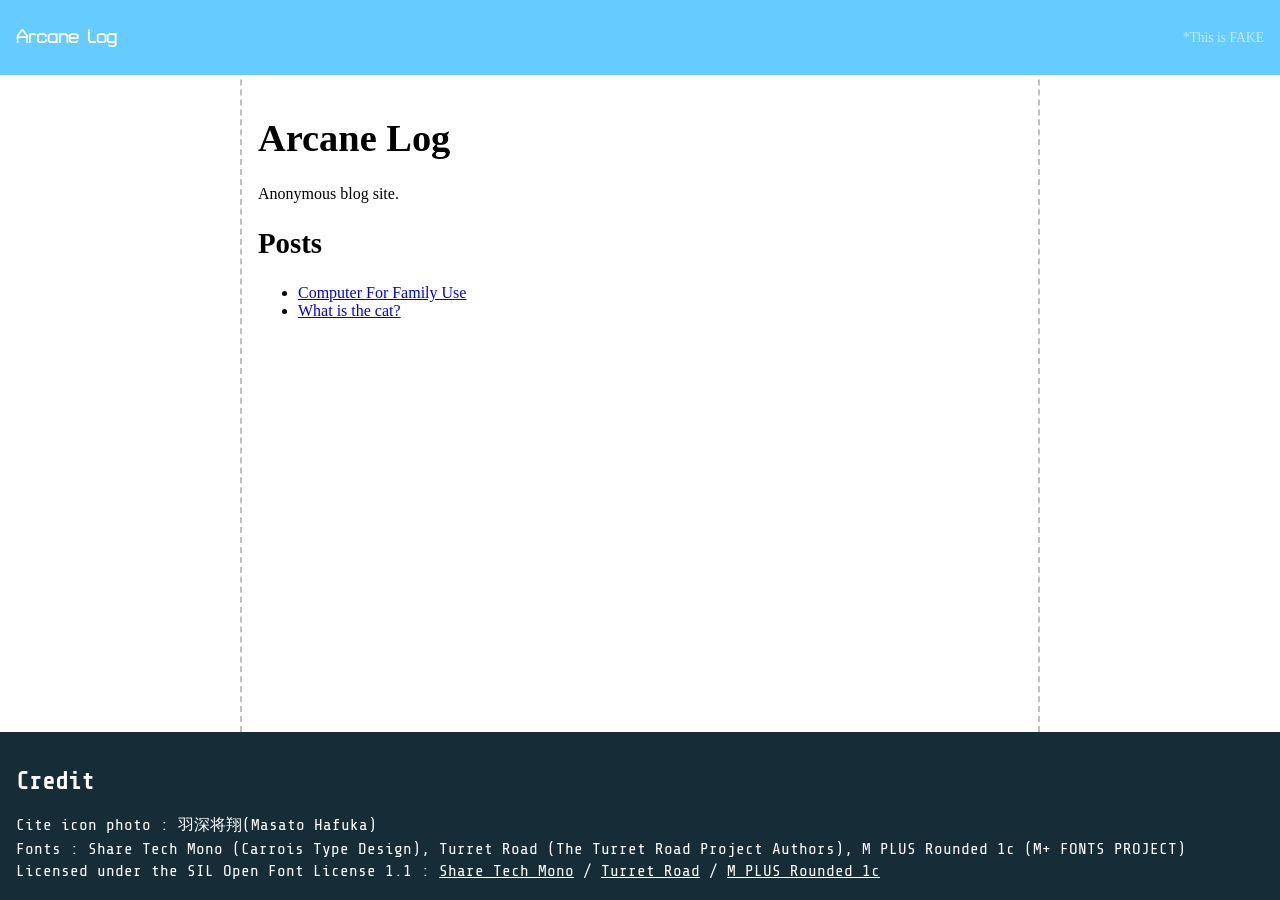
<file: index.html>
<!DOCTYPE html>
<html lang="en">
<head>
    <meta charset="UTF-8">
    <meta name="viewport" content="width=device-width, initial-scale=1">
    <title>Arcane Log</title>
    <link rel = "icon" type = "image/jpg" href = "assets/img/icon.jpg">
    <link rel = "stylesheet" href = "assets/css/style.css">
    <script src = "assets/js/script.js" defer></script>
    <meta name = "description" content = "Anonymous blog site">
    <meta property = "og:title" content="Arcane Log">
    <meta property = "og:description" content = "Anonymous blog site">
    <meta property = "og:image" content = "https://pfp-jpg.github.io/arcane_log/assets/img/meta.png">
</head>
<body>
    <nav class = "topbar">
        <a class = "topbar_title" href = "./">Arcane Log</a>
        <p class="topbar_info">*This is FAKE</p>
    </nav>
    <main class = "body">
        <h1>Arcane Log</h1>
        <p>Anonymous blog site.</p>
        <h2>Posts</h2>
        <ul>
            <li><a href="computer_for_family_use/">Computer For Family Use</a></li>
            <li><a href="cat/">What is the cat?</a></li>
        </ul>
    </main>
    <footer class = "footer">
        <h2 class = "credit">Credit</h2>
        <p class = "credits">Cite icon photo : 羽深将翔(Masato Hafuka)</p>
        <p class="credits">
            Fonts : Share Tech Mono (Carrois Type Design),
            Turret Road (The Turret Road Project Authors),
            M PLUS Rounded 1c (M+ FONTS PROJECT)
        </p>
        <p class="credits">
            Licensed under the SIL Open Font License 1.1 :
            <a href="assets/fonts/Share/OFL.txt">Share Tech Mono</a> /
            <a href="assets/fonts/Turret_Road/OFL.txt">Turret Road</a> /
            <a href="assets/fonts/M_PLUS_Rounded_1c/OFL.txt">M PLUS Rounded 1c</a>
        </p>
    </footer>
</body>
</html>
</file>
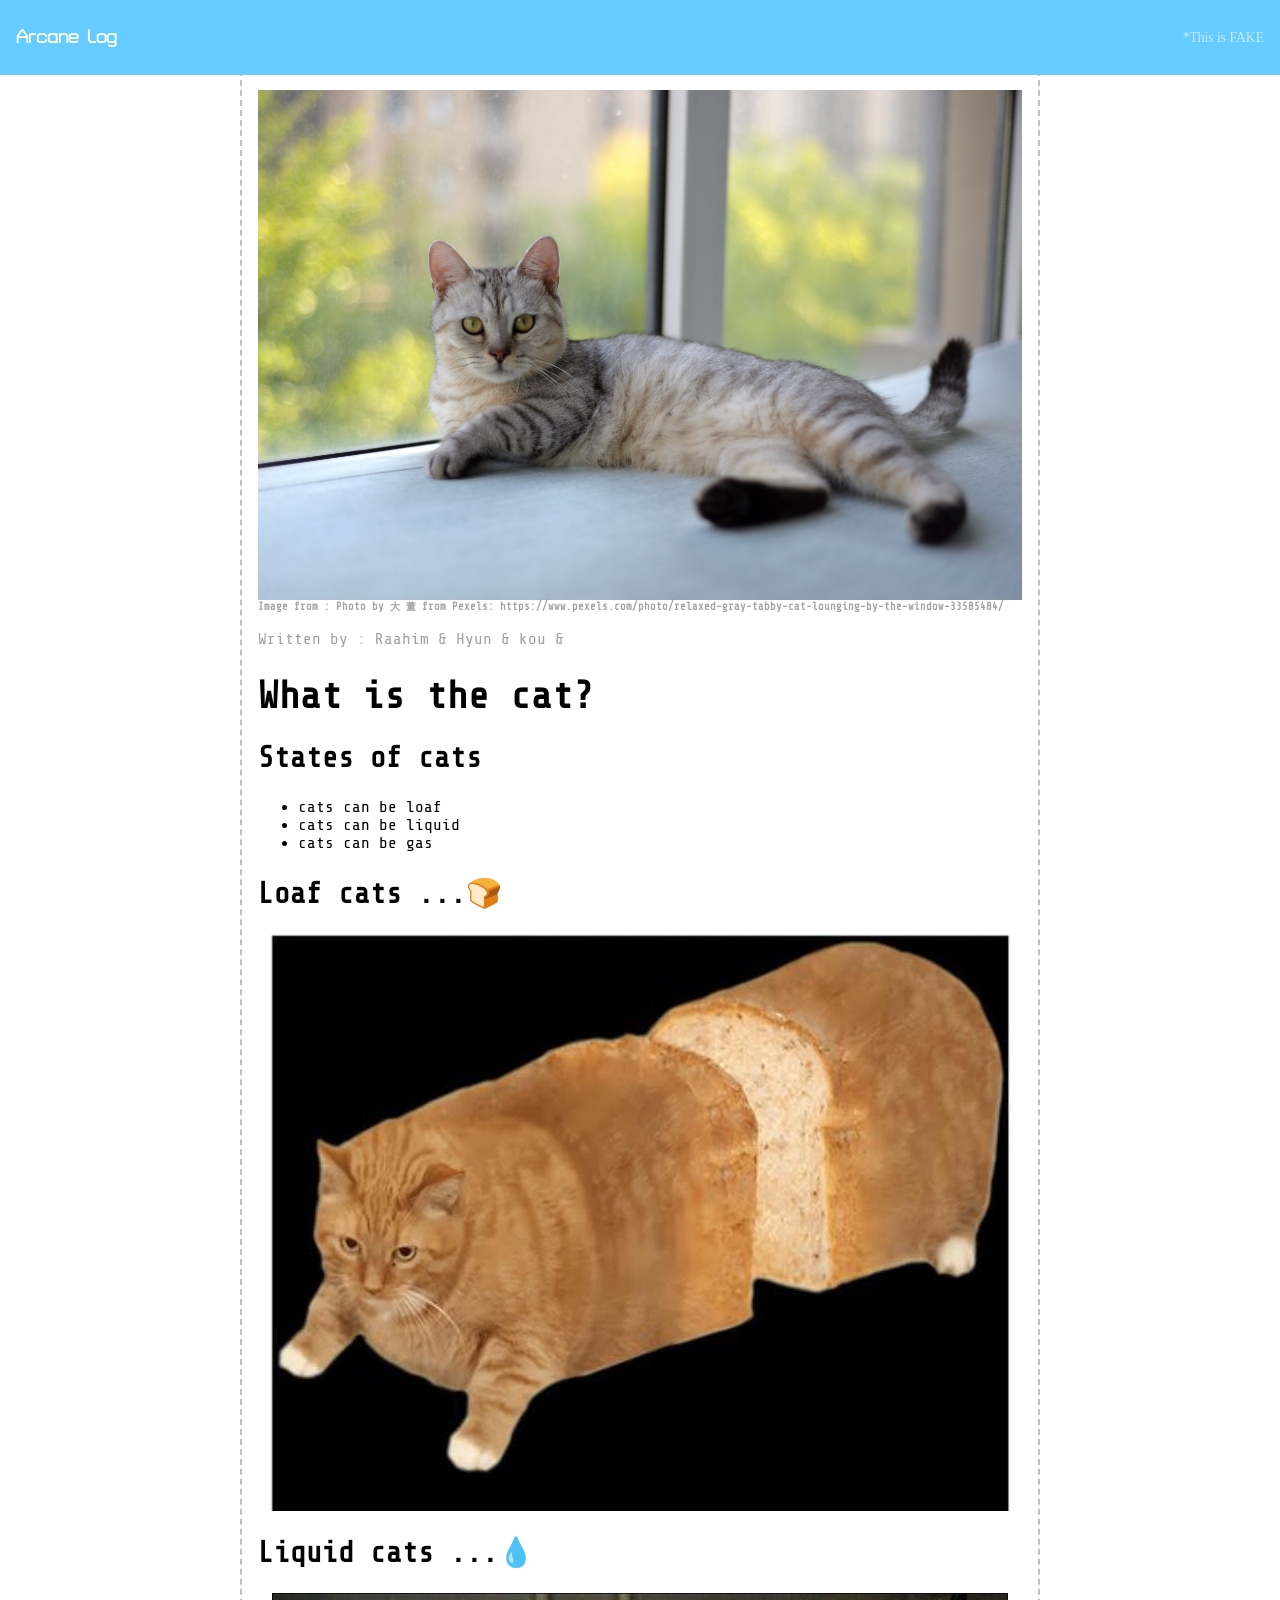
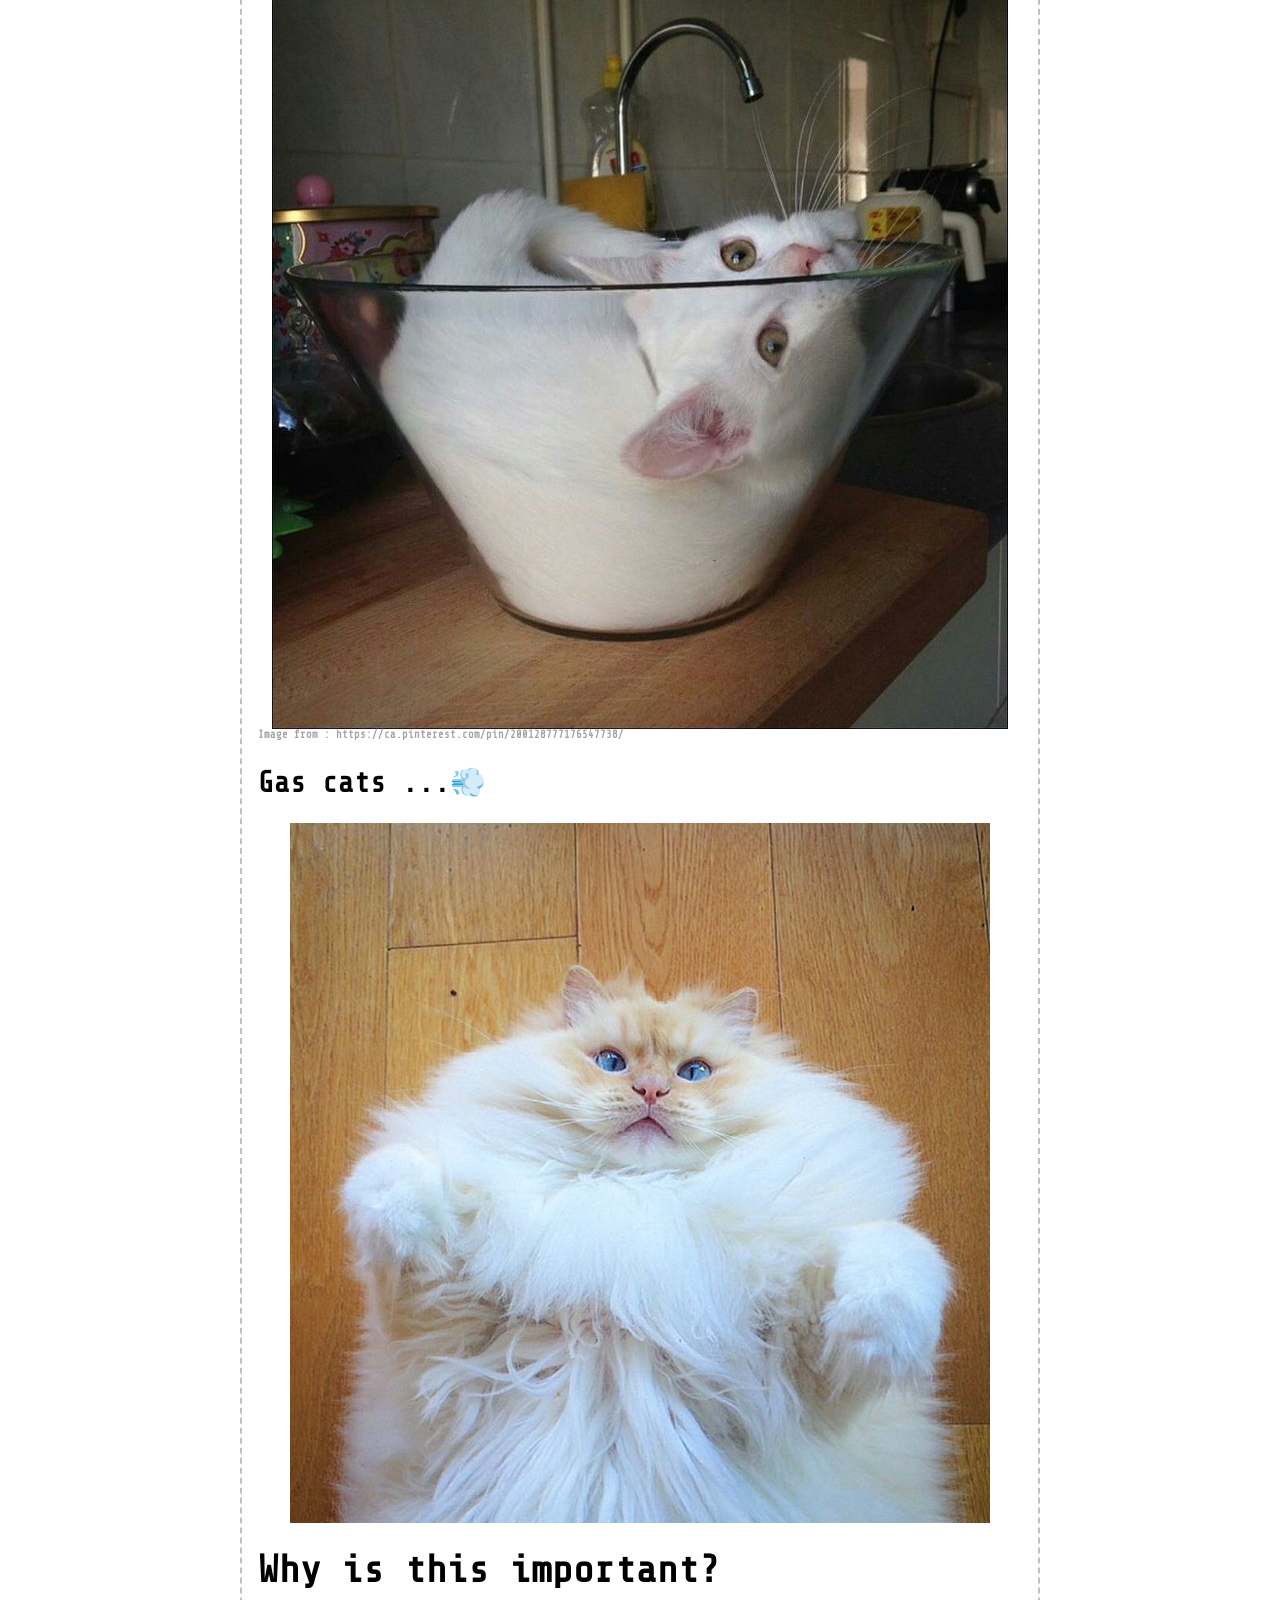
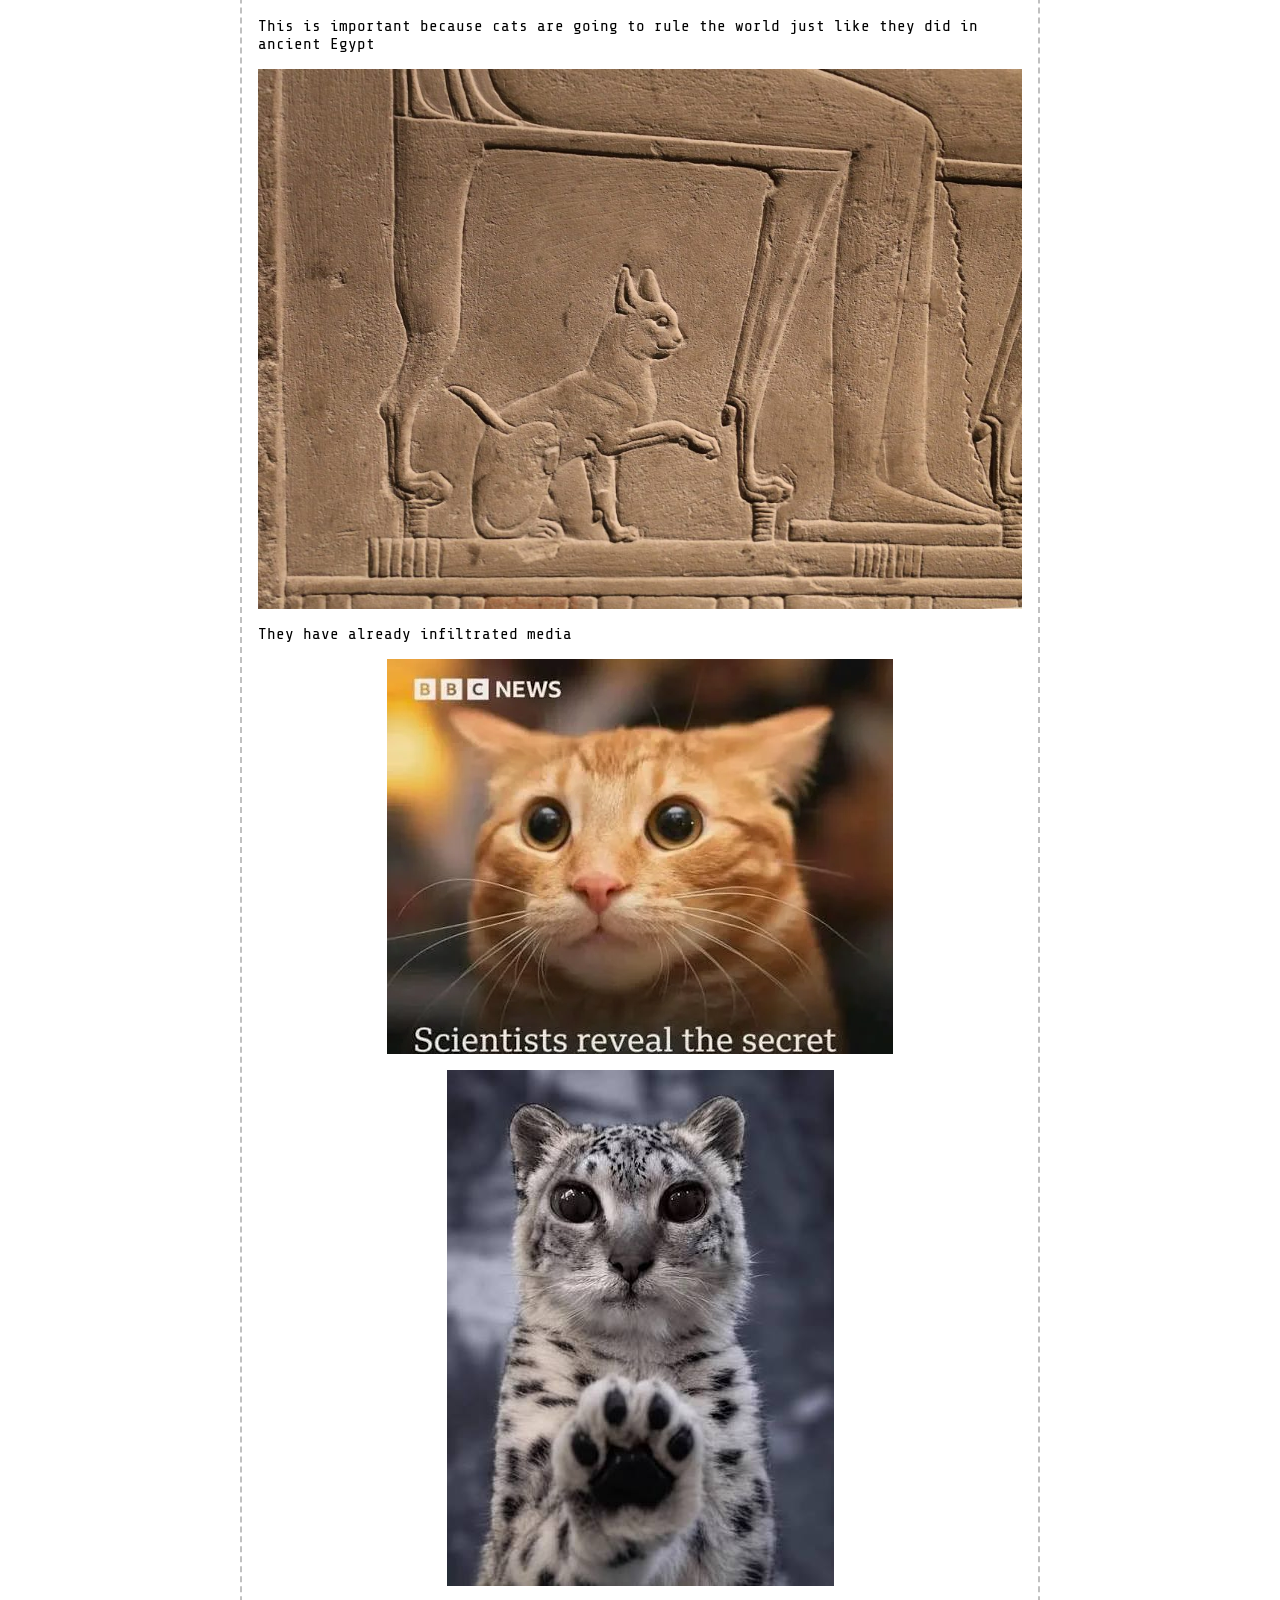
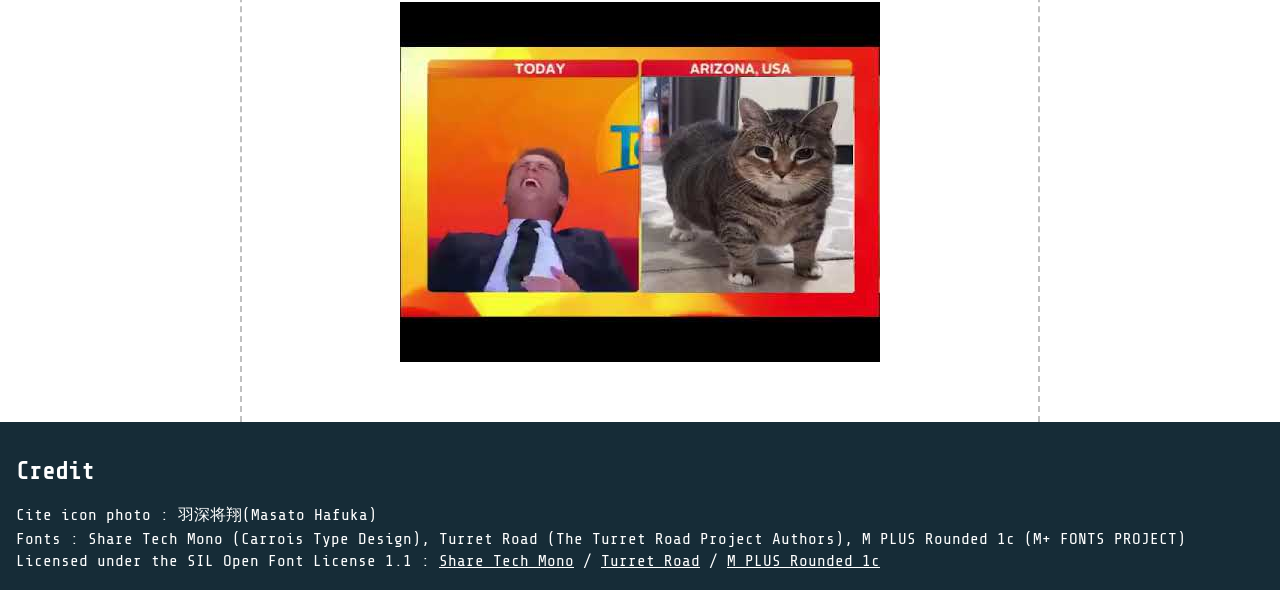
<file: cat/index.html>
<!DOCTYPE html>
<html lang="en">
<head>
    <meta charset="UTF-8">
    <meta name="viewport" content="width=device-width, initial-scale=1">
    <title>What is the cat? - Arcane Log</title>
    <link rel = "icon" type = "image/jpg" href = "../assets/img/icon.jpg">
    <link rel = "stylesheet" href = "../assets/css/style.css">
    <script src = "../assets/js/script.js" defer></script>
    <meta name = "description" content = "Anonymous blog site">
    <meta property = "og:title" content="Arcane Log">
    <meta property = "og:description" content = "Anonymous blog site">
    <meta property = "og:image" content = "https://pfp-jpg.github.io/arcane_log/assets/img/meta.png">
</head>
<body>
    <nav class = "topbar">
        <a class = "topbar_title" href = "../">Arcane Log</a>
        <!-- どうやらアルカナ(arcana)やアルケイン(arcane)は秘密的な意味があるらしいのでそれっぽい適当なブログサイトを作るのに最適だと思ったのでそういう名前にしました。-->
        <p class="topbar_info">*This is FAKE</p>
    </nav>
    <main class = "body en">
        <img src = "pexels-724211268-33585484.jpg" type = "image/jpg" alt = "PC_Parts"> 
        <h6 class= "url"> Image from : Photo by 大 董 from Pexels: https://www.pexels.com/photo/relaxed-gray-tabby-cat-lounging-by-the-window-33585484/</h6>
        <p class = "writer">Written by : Raahim & Hyun & kou &
        <h1>What is the cat?</h1>
        <h2>States of cats</h2>
        <ul>
            <li>cats can be loaf</li>
            <li>cats can be liquid</li>
            <li>cats can be gas</li>
        </ul>
        <h2>Loaf cats ...🍞</h2>
        <img src = "unnamed.jpg" type = "image/jpg" alt = "loaf cat">
        <h2>Liquid cats ...💧</h2>
        <img src = "liquid_cat.jpg" type = "image/jpg" alt = "liquid cat">
        <h6 class= "url"> Image from : https://ca.pinterest.com/pin/200128777176547738/</h6>
        <h2>Gas cats ...💨</h2>
        <img src = "hairy-fluffy-cat-sky-the-ragdoll-6.jpg" type = "image/jpg" alt = "gas cat">
        <h1>Why is this important?</h1>
        <p>This is important because cats are going to rule the world just like they did in ancient Egypt</p>
        <img src = "cat-chair.jpg-1024x724.jpg" type = "image/jpg" alt = "cat ruling the world">
        <p>They have already infiltrated media</p>
        <img src = "the-original-title-headline-for-scientist-reveal-the-secret-v0-xu5wn1k1w5wh1.webp" type = "image/webp" alt = "Science reported HI">
        <p> </p>
        <img src = "images.jpeg" type = "image/jpeg" alt = "Snow Leopard Mei Mei">
        <p> </p>
        <img src = "hqdefault.jpg" type = "image/jpg" alt = "Cat on news report">
    </main>
    <footer class = "footer">
        <h2 class = "credit">Credit</h2>
        <p class = "credits">Cite icon photo : 羽深将翔(Masato Hafuka)</p>
        <p class="credits">
            Fonts : Share Tech Mono (Carrois Type Design),
            Turret Road (The Turret Road Project Authors),
            M PLUS Rounded 1c (M+ FONTS PROJECT)
        </p>
        <p class="credits">
            Licensed under the SIL Open Font License 1.1 :
            <a href="../assets/fonts/Share/OFL.txt">Share Tech Mono</a> /
            <a href="../assets/fonts/Turret_Road/OFL.txt">Turret Road</a> /
            <a href="../assets/fonts/M_PLUS_Rounded_1c/OFL.txt">M PLUS Rounded 1c</a>
        </p>
    </footer>
</body>
</html>
</file>
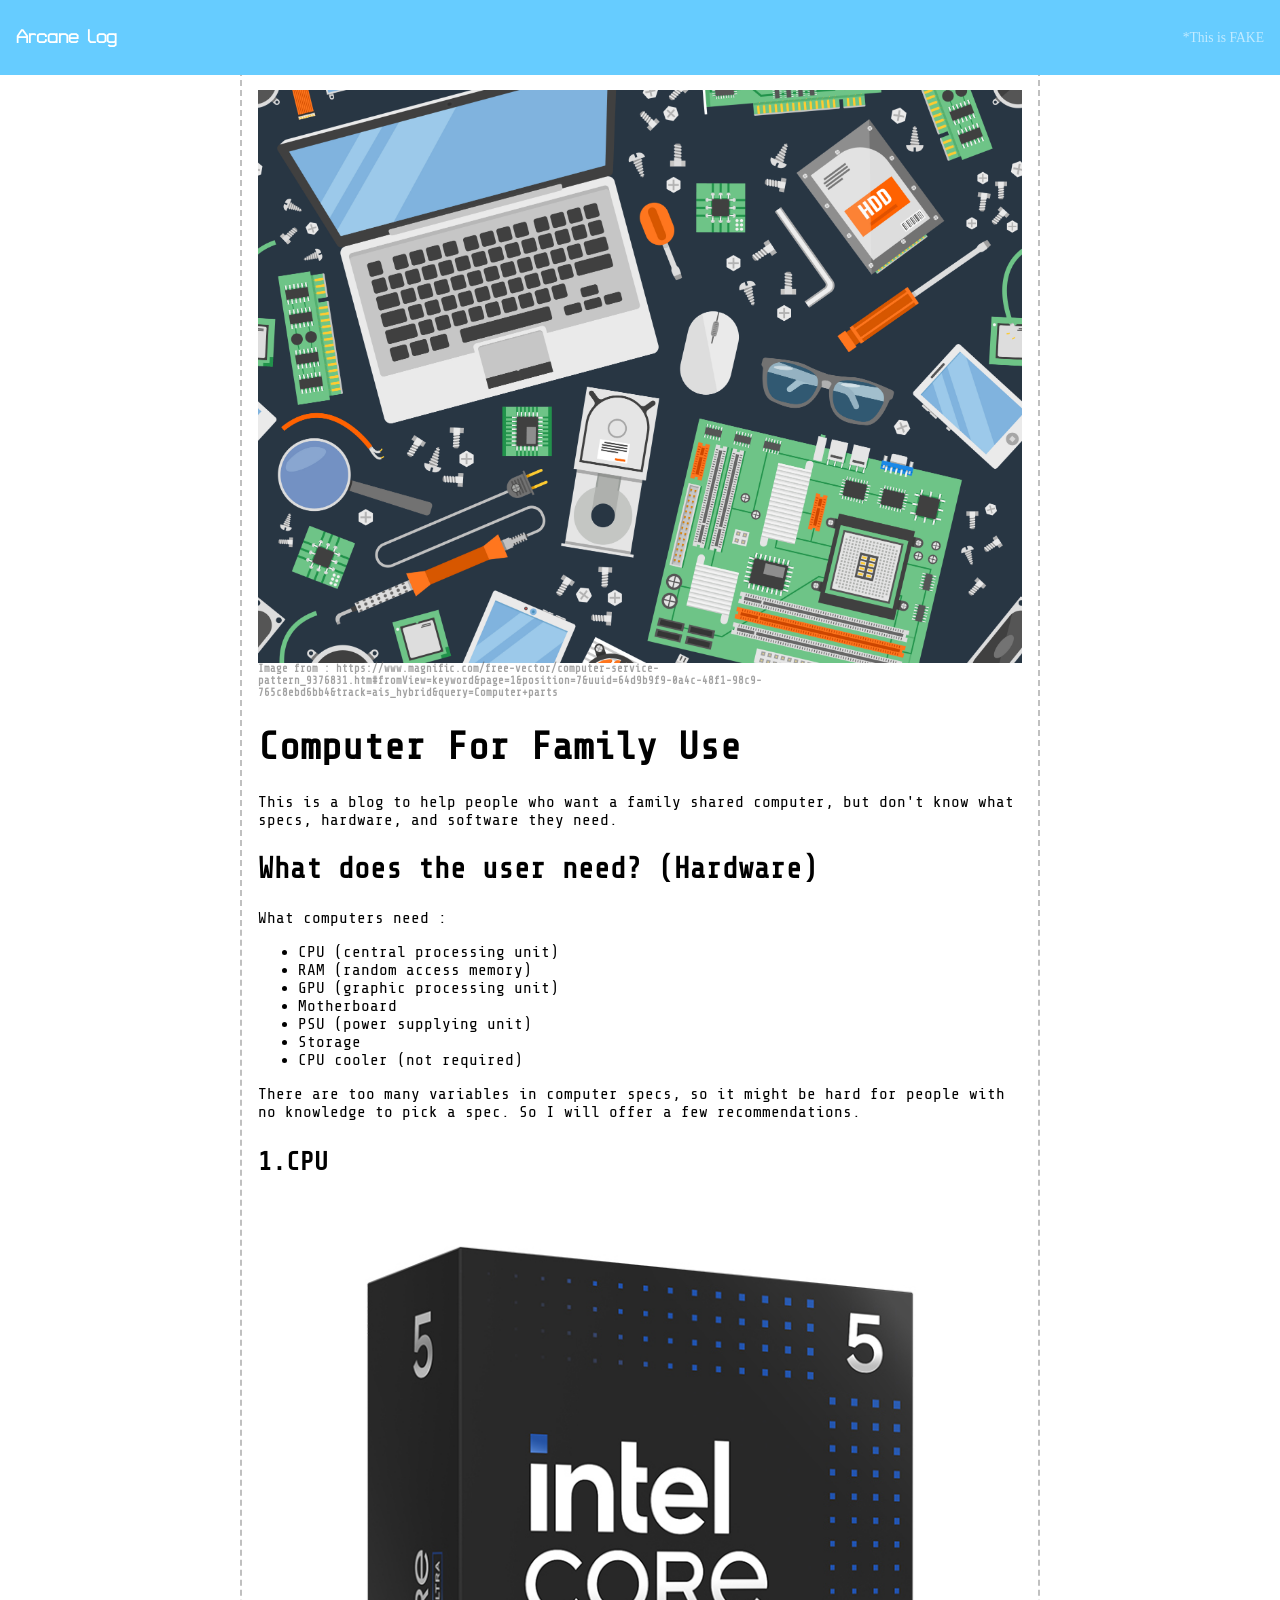
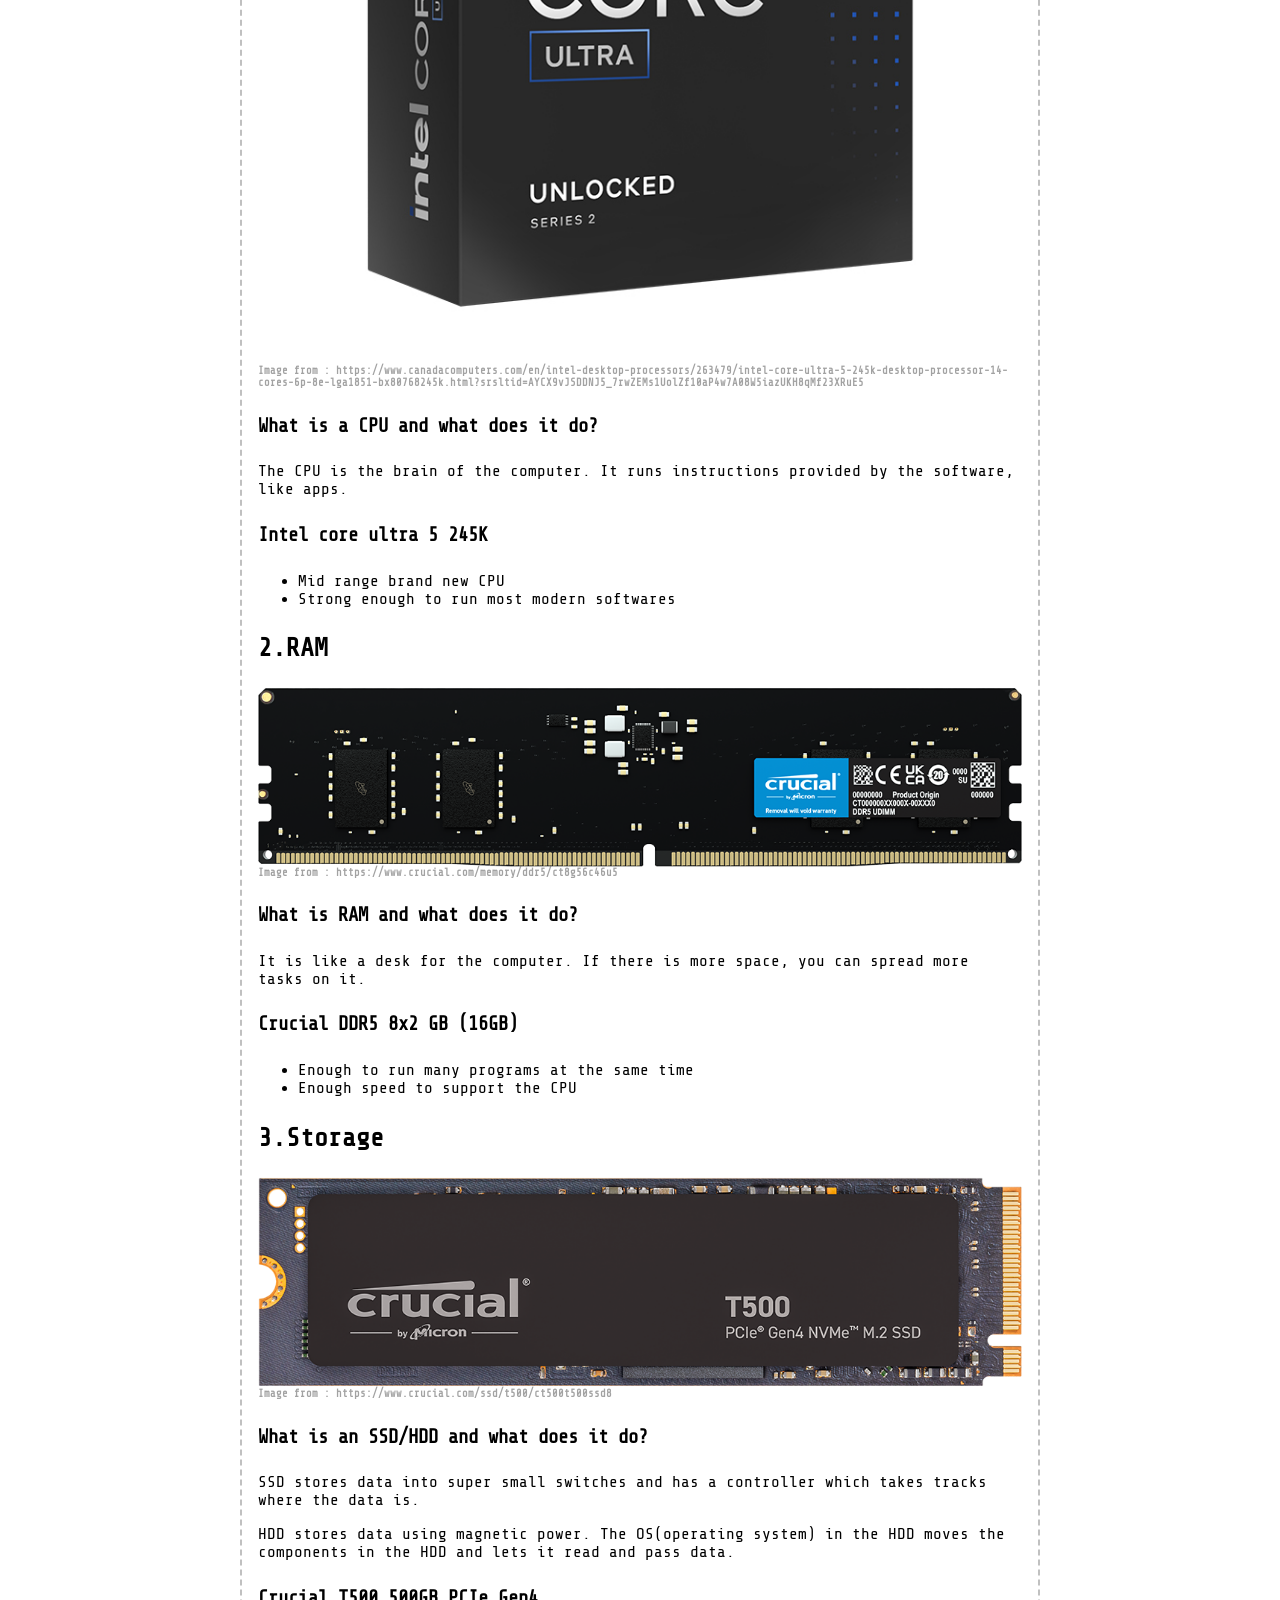
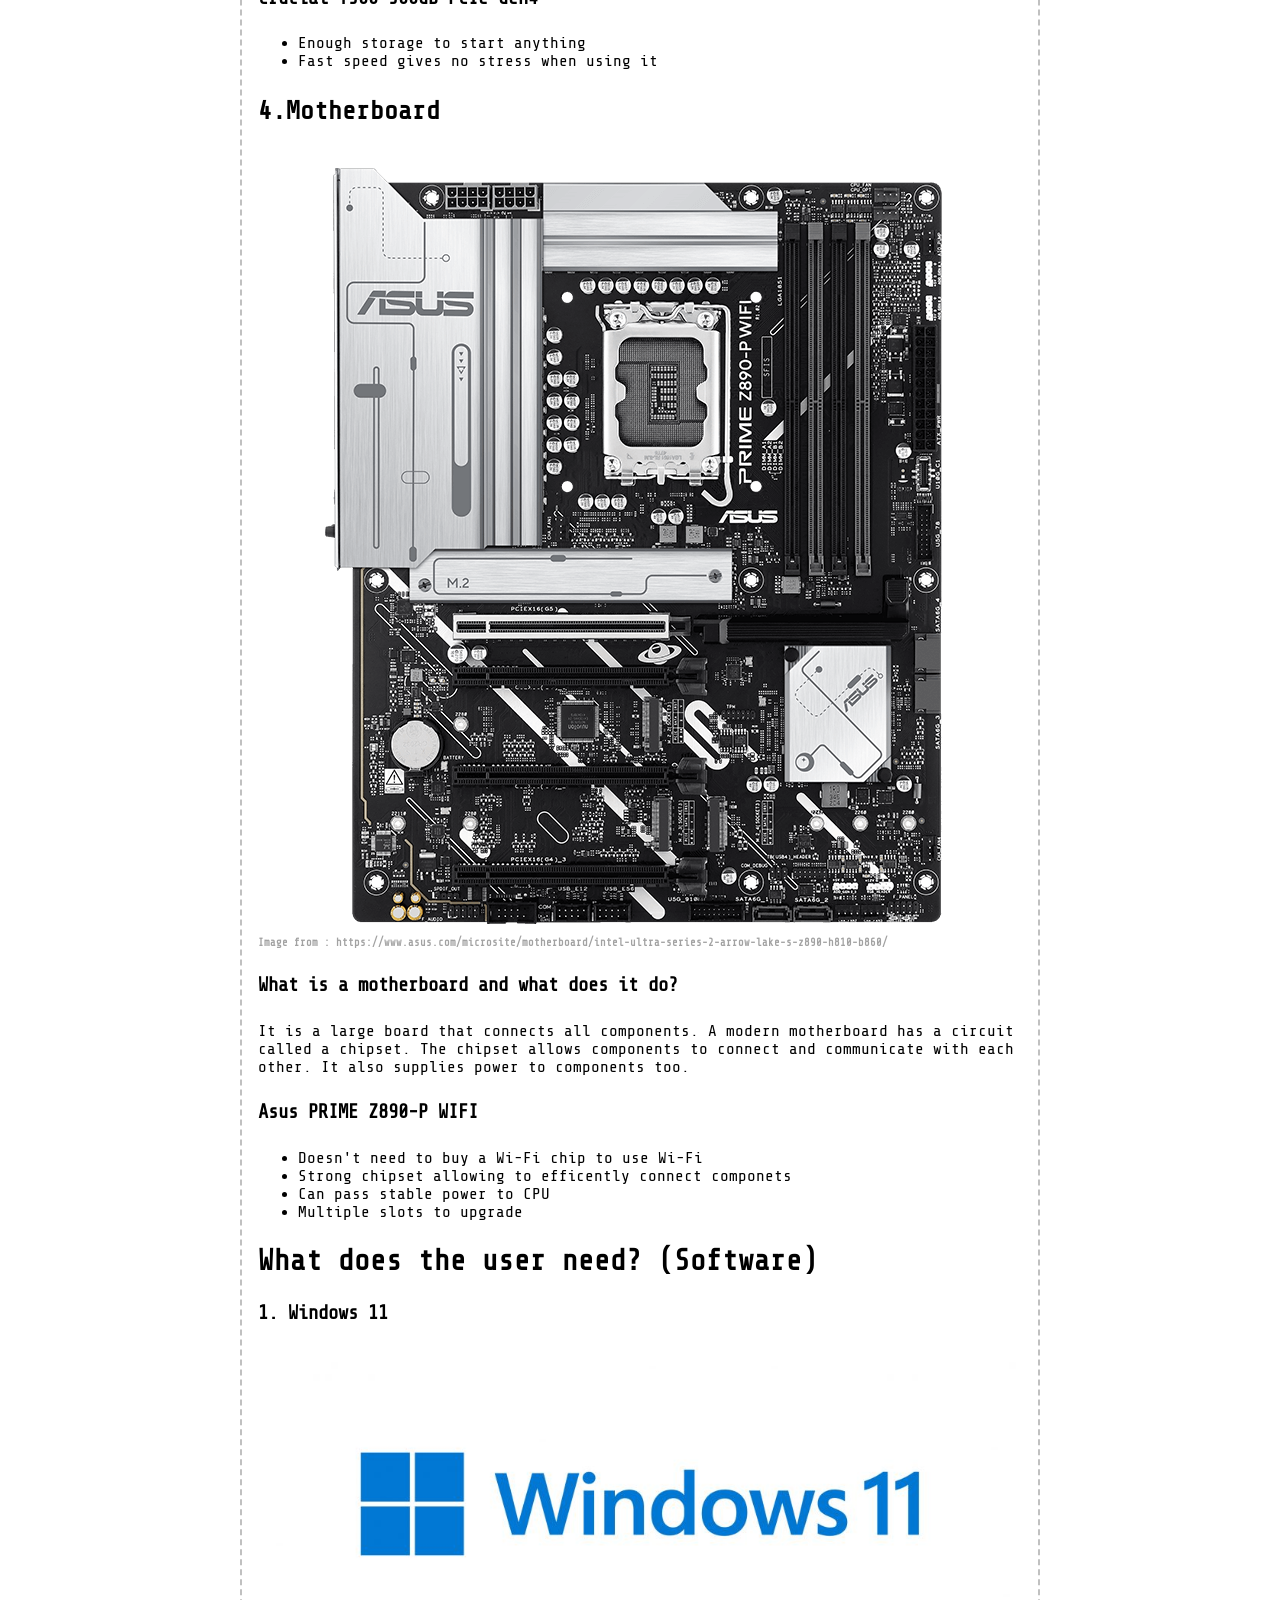
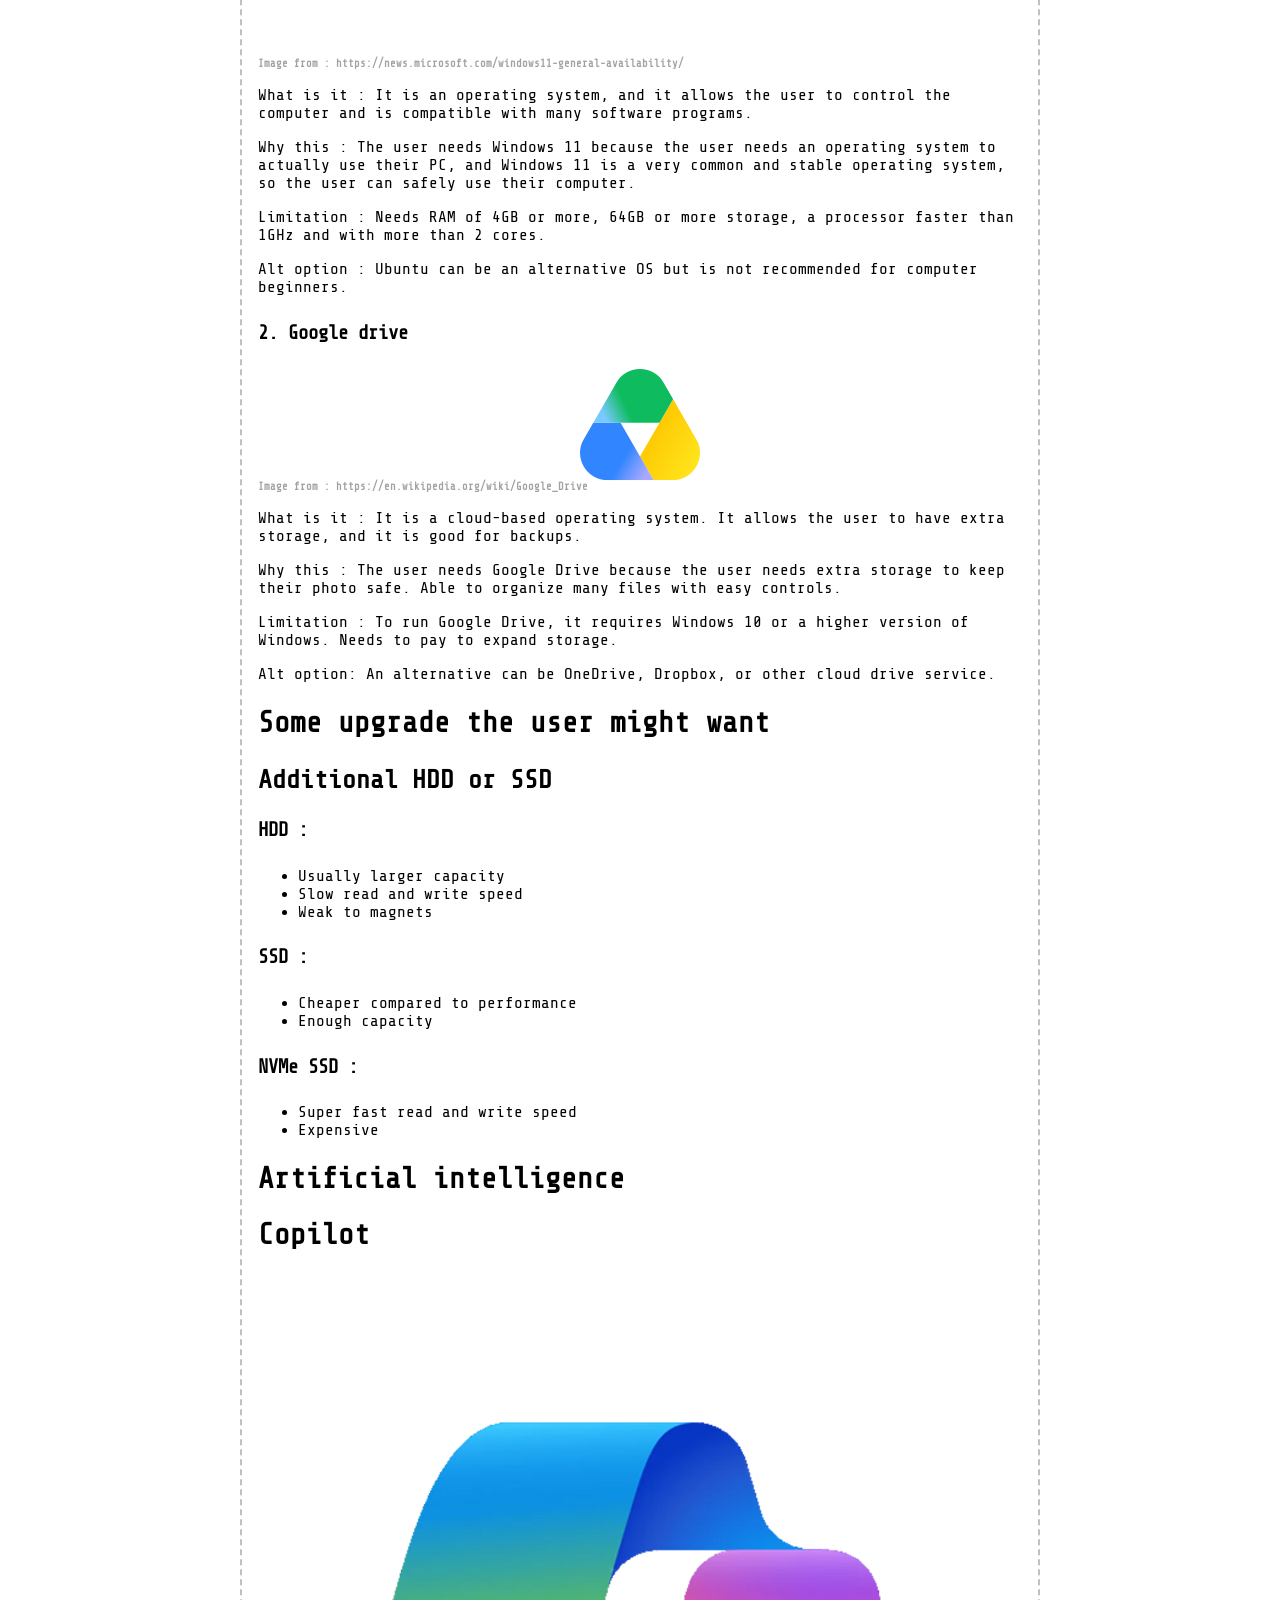
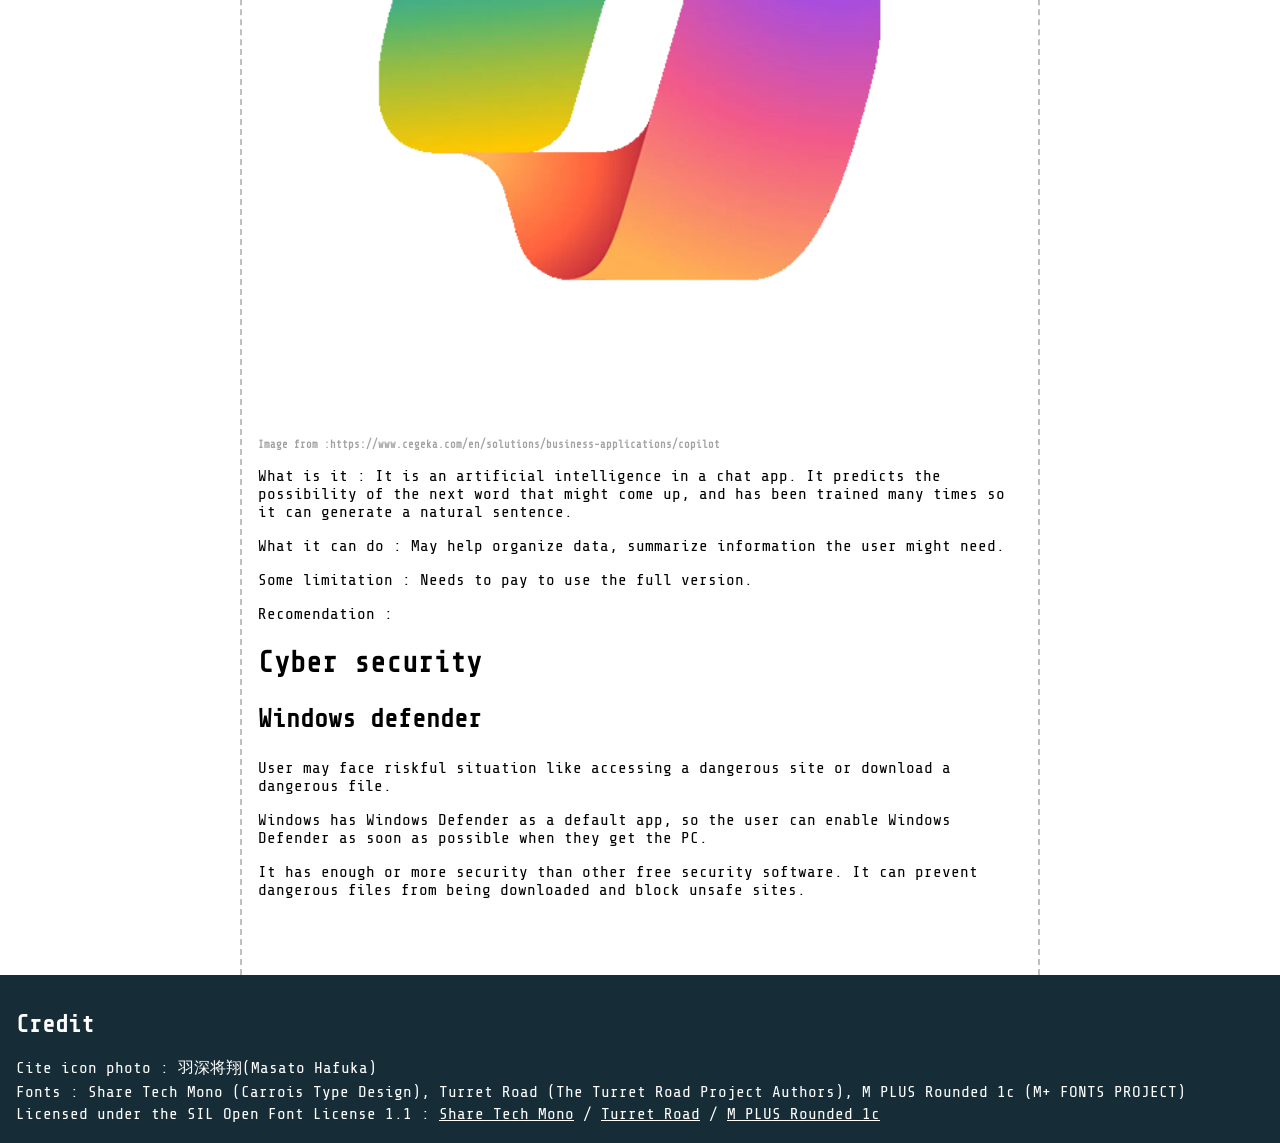
<file: computer_for_family_use/index.html>
<!DOCTYPE html>
<html lang="en">
<head>
    <meta charset="UTF-8">
    <meta name="viewport" content="width=device-width, initial-scale=1">
    <title>Computer For Family Use - Arcane Log</title>
    <link rel = "icon" type = "image/jpg" href = "../assets/img/icon.jpg">
    <link rel = "stylesheet" href = "../assets/css/style.css">
    <script src = "../assets/js/script.js" defer></script>
    <meta name = "description" content = "Anonymous blog site">
    <meta property = "og:title" content="Arcane Log">
    <meta property = "og:description" content = "Anonymous blog site">
    <meta property = "og:image" content = "https://pfp-jpg.github.io/arcane_log/assets/img/meta.png">
</head>
<body>
    <nav class = "topbar">
        <a class = "topbar_title" href = "../">Arcane Log</a>
        <!-- どうやらアルカナ(arcana)やアルケイン(arcane)は秘密的な意味があるらしいのでそれっぽい適当なブログサイトを作るのに最適だと思ったのでそういう名前にしました。-->
        <p class="topbar_info">*This is FAKE</p>
    </nav>
    <main class = "body en">
        <!-- need -->
        <img src = "33514.jpg" type = "image/jpg" alt = "PC_Parts"> 
        <h6 class= "url"> Image from : https://www.magnific.com/free-vector/computer-service-pattern_9376831.htm#fromView=keyword&page=1&position=7&uuid=64d9b9f9-0a4c-48f1-98c9-765c8ebd6bb4&track=ais_hybrid&query=Computer+parts </h6>
        <h1>Computer For Family Use</h1>
         <p>This is a blog to help people who want a family shared computer, but don't know what specs, hardware, and software they need.</p>
         <h2>What does the user need? (Hardware)</h2>
         <p>What computers need :</p>
         <ul>
             <li>CPU (central processing unit)</li>
             <li>RAM (random access memory)</li>
             <li>GPU (graphic processing unit)</li>
             <li>Motherboard</li>
             <li>PSU (power supplying unit)</li>
             <li>Storage</li>
             <li>CPU cooler (not required)</li>
         </ul>
        <p>There are too many variables in computer specs, so it might be hard for people with no knowledge to pick a spec. So I will offer a few recommendations.</p>
        <h3>1.CPU</h3>
        <img src = "23775.jpg" type = "image/jpg" alt = "CPU picture">
        <h6 class = "url">Image from : https://www.canadacomputers.com/en/intel-desktop-processors/263479/intel-core-ultra-5-245k-desktop-processor-14-cores-6p-8e-lga1851-bx80768245k.html?srsltid=AYCX9vJSDDNJ5_7rwZEMs1UolZf10aP4w7A08W5iazUKH8qMf23XRuE5</h6>
        <h4>What is a CPU and what does it do?</h4>
        <p> The CPU is the brain of the computer. It runs instructions provided by the software, like apps.</p>
        <h4>Intel core ultra 5 245K</h4>
        <ul>
            <li>Mid range brand new CPU</li>
            <li>Strong enough to run most modern softwares</li>
        </ul>
        <h3>2.RAM</h3>
        <img src = "crucial-ddr5-8gb-udimm-image.png" type = "image/png" alt = "RAM picture">
        <h6 class = "url">Image from : https://www.crucial.com/memory/ddr5/ct8g56c46u5</h6>
        <h4>What is RAM and what does it do?</h4>
        <p>It is like a desk for the computer. If there is more space, you can spread more tasks on it.</p>
        <h4>Crucial DDR5 8x2 GB (16GB)</h4>
        <ul>
            <li>Enough to run many programs at the same time</li>
            <li>Enough speed to support the CPU</li>
        </ul>
        <h3>3.Storage</h3>
        <img src = "crucial-ssd-t500-topdown.png" type = "image/png" alt = "M.2 NVMe SSD picture">
        <h6 class = "url">Image from : https://www.crucial.com/ssd/t500/ct500t500ssd8</h6>
        <h4>What is an SSD/HDD and what does it do?</h4>
        <p>SSD stores data into super small switches and has a controller which takes tracks where the data is.</p>
        <p>HDD stores data using magnetic power. The OS(operating system) in the HDD moves the components in the HDD and lets it read and pass data.</p>
        <h4>Crucial T500 500GB PCIe Gen4</h4>
        <ul>
            <li>Enough storage to start anything</li>
            <li>Fast speed gives no stress when using it</li>
        </ul>
        <h3>4.Motherboard</h3>
        <img src = "prime-z890-p-wifi.png" type = "image/png" alt = "Motherboard picture">
        <h6 class = "url">Image from : https://www.asus.com/microsite/motherboard/intel-ultra-series-2-arrow-lake-s-z890-h810-b860/</h6>
        <h4>What is a motherboard and what does it do?</h4>
        <p>It is a large board that connects all components. A modern motherboard has a circuit called a chipset. The chipset allows components to connect and communicate with each other. It also supplies power to components too.</p>
        <h4>Asus PRIME Z890-P WIFI</h4>
        <ul>
            <li>Doesn't need to buy a Wi-Fi chip to use Wi-Fi</li>
            <li>Strong chipset allowing to efficently connect componets</li>
            <li>Can pass stable power to CPU</li>
            <li>Multiple slots to upgrade</li>
        </ul>
        <h2>What does the user need? (Software)</h2>
        <h4>1. Windows 11</h4>
        <img src = "Windows-11-Logo-1000x404.jpg" type = "image/jpg" alt = "windows logo">
        <h6 class = "url">Image from : https://news.microsoft.com/windows11-general-availability/</h6>
        <p>What is it : It is an operating system, and it allows the user to control the computer and is compatible with many software programs.</p>
        <p>Why this : The user needs Windows 11 because the user needs an operating system to actually use their PC, and Windows 11 is a very common and stable operating system, so the user can safely use their computer.</p>
        <p>Limitation : Needs RAM of 4GB or more, 64GB or more storage, a processor faster than 1GHz and with more than 2 cores.</p>
        <p>Alt option : Ubuntu can be an alternative OS but is not recommended for computer beginners.</p>
        <h4>2. Google drive</h4>
        <img src ="Google_Drive_icon_(2026).svg.webp" type = "image/webp" alt = "google drive logo">
        <h6 class = "url">Image from : https://en.wikipedia.org/wiki/Google_Drive</h6>
        <p>What is it : It is a cloud-based operating system. It allows the user to have extra storage, and it is good for backups.</p>
        <p>Why this : The user needs Google Drive because the user needs extra storage to keep their photo safe. Able to organize many files with easy controls.</p>
        <p>Limitation : To run Google Drive, it requires Windows 10 or a higher version of Windows. Needs to pay to expand storage.</p>
        <p>Alt option: An alternative can be OneDrive, Dropbox, or other cloud drive service.</p>
        <h2>Some upgrade the user might want</h2>
        <h3>Additional HDD or SSD</h4>
        <h4>HDD :</h4>
        <ul>
            <li>Usually larger capacity</li>
            <li>Slow read and write speed</li>
            <li>Weak to magnets</li>
        </ul>
        <h4>SSD :</h4>
        <ul>
            <li>Cheaper compared to performance</li>
            <li>Enough capacity</li>
        </ul>
        <h4>NVMe SSD :</h4>
        <ul>
            <li>Super fast read and write speed</li>
            <li>Expensive</li>
        </ul>
        <h2>Artificial intelligence</h2>
        <h2>Copilot</h2>
        <img src = "copilot-logo.webp" type = "image/webp" alt = "Copilot logo">
        <h6 class = "url">Image from :https://www.cegeka.com/en/solutions/business-applications/copilot</h6>
        <p>What is it : It is an artificial intelligence in a chat app. It predicts the possibility of the next word that might come up, and has been trained many times so it can generate a natural sentence.</p>
        <p>What it can do : May help organize data, summarize information the user might need.</p>
        <p>Some limitation : Needs to pay to use the full version.</p>
        <p>Recomendation : </p>
        <h2>Cyber security</h2>
        <h3>Windows defender</h3>
        <p>User may face riskful situation like accessing a dangerous site or download a dangerous file.</p>
        <p>Windows has Windows Defender as a default app, so the user can enable Windows Defender as soon as possible when they get the PC.</p>
        <p>It has enough or more security than other free security software. It can prevent dangerous files from being downloaded and block unsafe sites.</p>
        <!-- need -->  
    </main>
    <footer class = "footer">
        <h2 class = "credit">Credit</h2>
        <p class = "credits">Cite icon photo : 羽深将翔(Masato Hafuka)</p>
        <p class="credits">
            Fonts : Share Tech Mono (Carrois Type Design),
            Turret Road (The Turret Road Project Authors),
            M PLUS Rounded 1c (M+ FONTS PROJECT)
        </p>
        <p class="credits">
            Licensed under the SIL Open Font License 1.1 :
            <a href="../assets/fonts/Share/OFL.txt">Share Tech Mono</a> /
            <a href="../assets/fonts/Turret_Road/OFL.txt">Turret Road</a> /
            <a href="../assets/fonts/M_PLUS_Rounded_1c/OFL.txt">M PLUS Rounded 1c</a>
        </p>
    </footer>
</body>
</html>
</file>
<file: assets/css/style.css>
@font-face{
    font-family: "Share";
    src: url("../fonts/Share/ShareTechMono-Regular.ttf") format("truetype");
}
@font-face{
    font-family: "TurretRoad";
    src: url("../fonts/Turret_Road/TurretRoad-Regular.ttf") format("truetype");
}
@font-face{
    font-family: "M_PLUS_Rounded";
    src: url("../fonts/M_PLUS_Rounded_1c/MPLUSRounded1c-Regular.ttf") format("truetype");
}
.topbar {
    position: fixed;
    top: 0; left:0;
    width: 100%;
    box-sizing: border-box;
    padding: 16px;
    background: rgb(102,204,255);
    display: flex;
    align-items: center;
    color: white;
    transition: transform 0.3s;
    gap: 12px;
}
.topbar_title {
    font-family: 'TurretRoad', sans-serif;
    text-align: right;
    font-size: 1.2rem;
    color: rgb(255,255,255);
    font-weight: bold;
    margin: 0;
}
.topbar_info {
    text-align: left;
    color: rgba(255,255,255,0.6);
    font-size: 0.85rem;
    margin-left: auto;
}
.topbar.hidden {
    transform: translateY(-100%);
}
.body{
    flex: 1;
    width: 100%;
    box-sizing: border-box;
    max-width: 800px;
    margin: 0 auto;
    padding: 90px 16px 60px;
    text-align: left;
    border-left: 2px dashed rgba(150,150,150,0.6);
    border-right: 2px dashed rgba(150,150,150,0.6);
}
.en {
    font-family: 'Share', sans-serif;
}
.jp {
    font-family: 'M_PLUS_Rounded', sans-serif;
}
.body img {
    display: block;
    margin: 0 auto;
    max-width: 100%;
    height: auto;
}
.body p{
    ling-height : 1.8;
    font-size : 1rem;
}
.body li{
    ling-height : 1;
    font-size : 1rem;
}
.body h1 {
    ling-height : 1.8;
    font-size : 2.4rem;
    font-weight: bold;
}
.body h2 {
    font-size : 1.8rem;
    font-weight: bold;
}
.body h3{
    font-size : 1.6rem;
    font-weight: bold;
}
.body h4{
    font-size : 1.2rem;
}
.url {
    text-align: left;
    color: rgba(100,100,100,0.6);
    font-size: 0.65rem;
    margin: 0;
}
.footer {
    box-sizing: border-box;
    width: 100%;
    padding: 16px;
    background: rgb(22,44,55);
    color: white;
    font-family: 'Share', sans-serif;
}
.footer a {
    color: inherit;
}
.credits{
    gap: 12px;
    margin: 4px 0;
}
body {
    margin: 0;
    min-height: 100vh;
    display: flex;
    flex-direction: column;
}
p {
    overflow-wrap: anywhere;
}
.writer {
    font-size: 0.5rem;
    color : rgba(100,100,100,0.6)
}
a.topbar_title {
    text-decoration: none;
}
</file>
